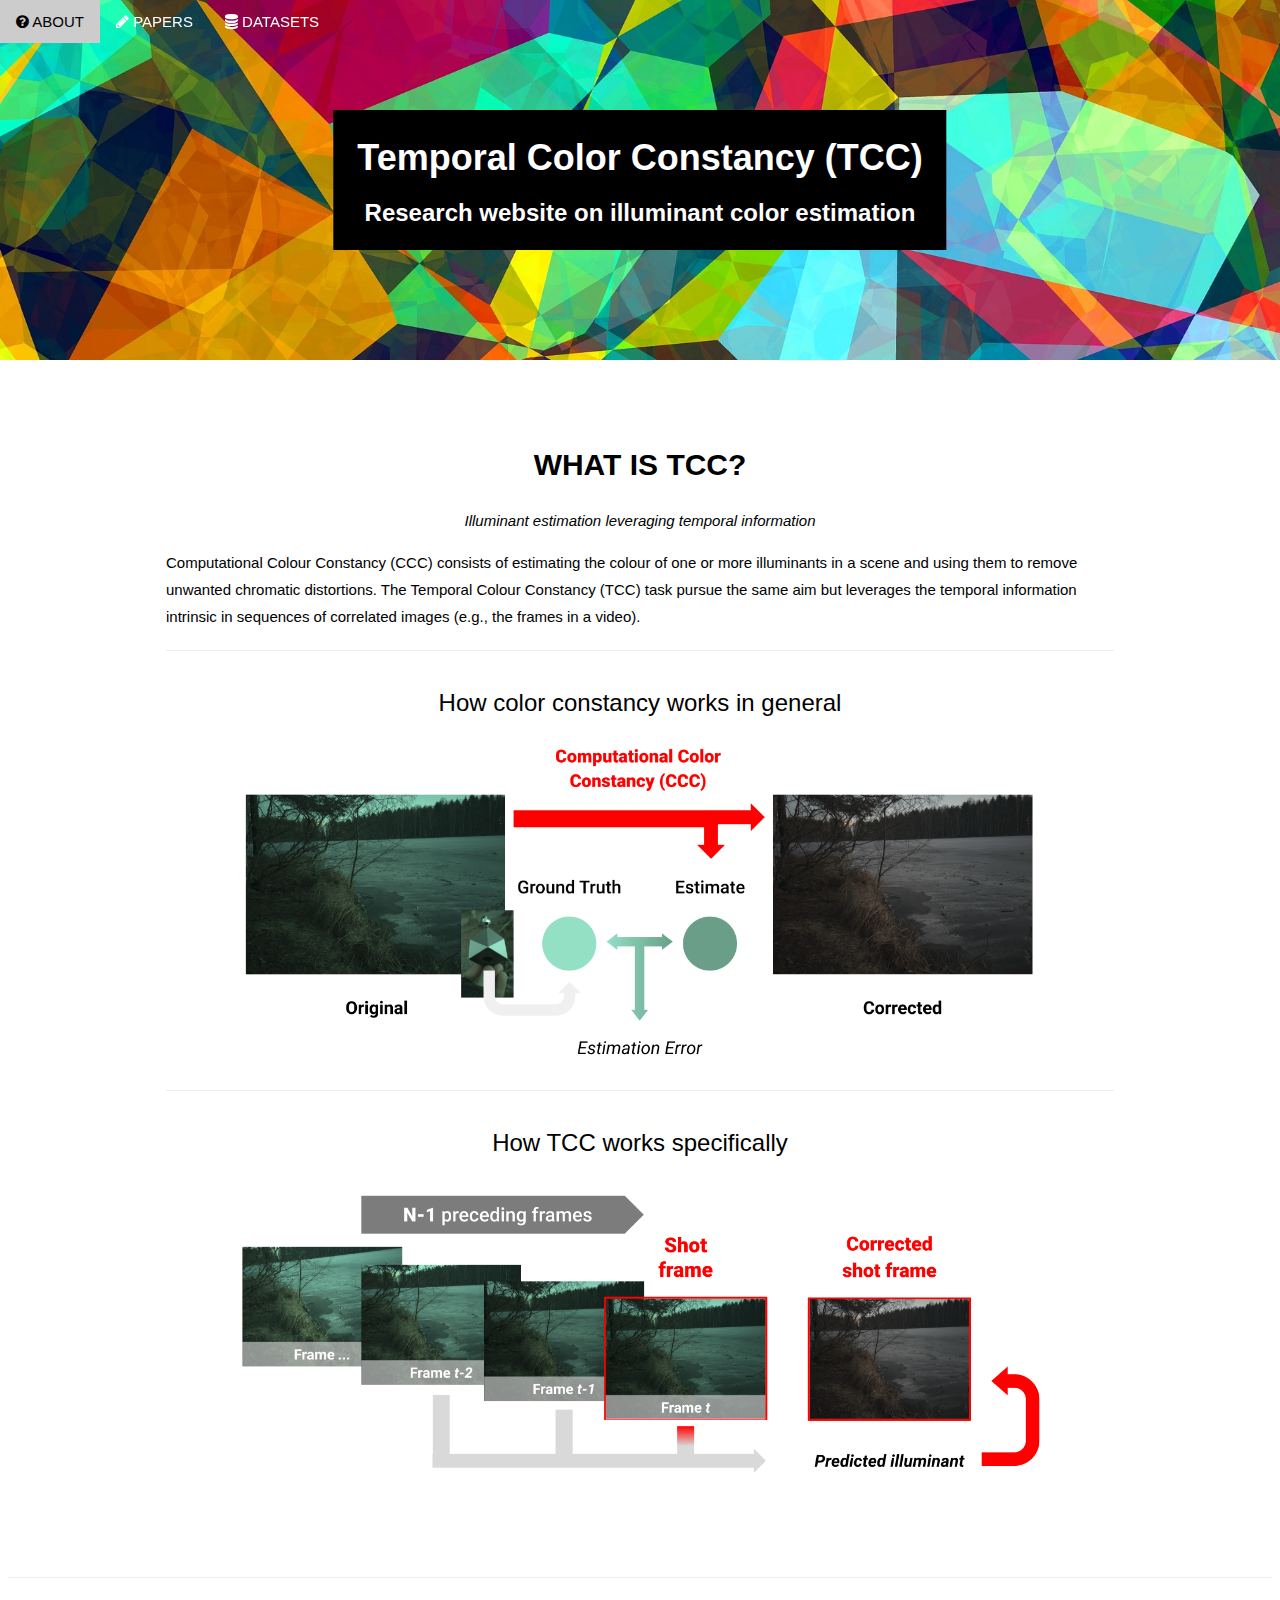
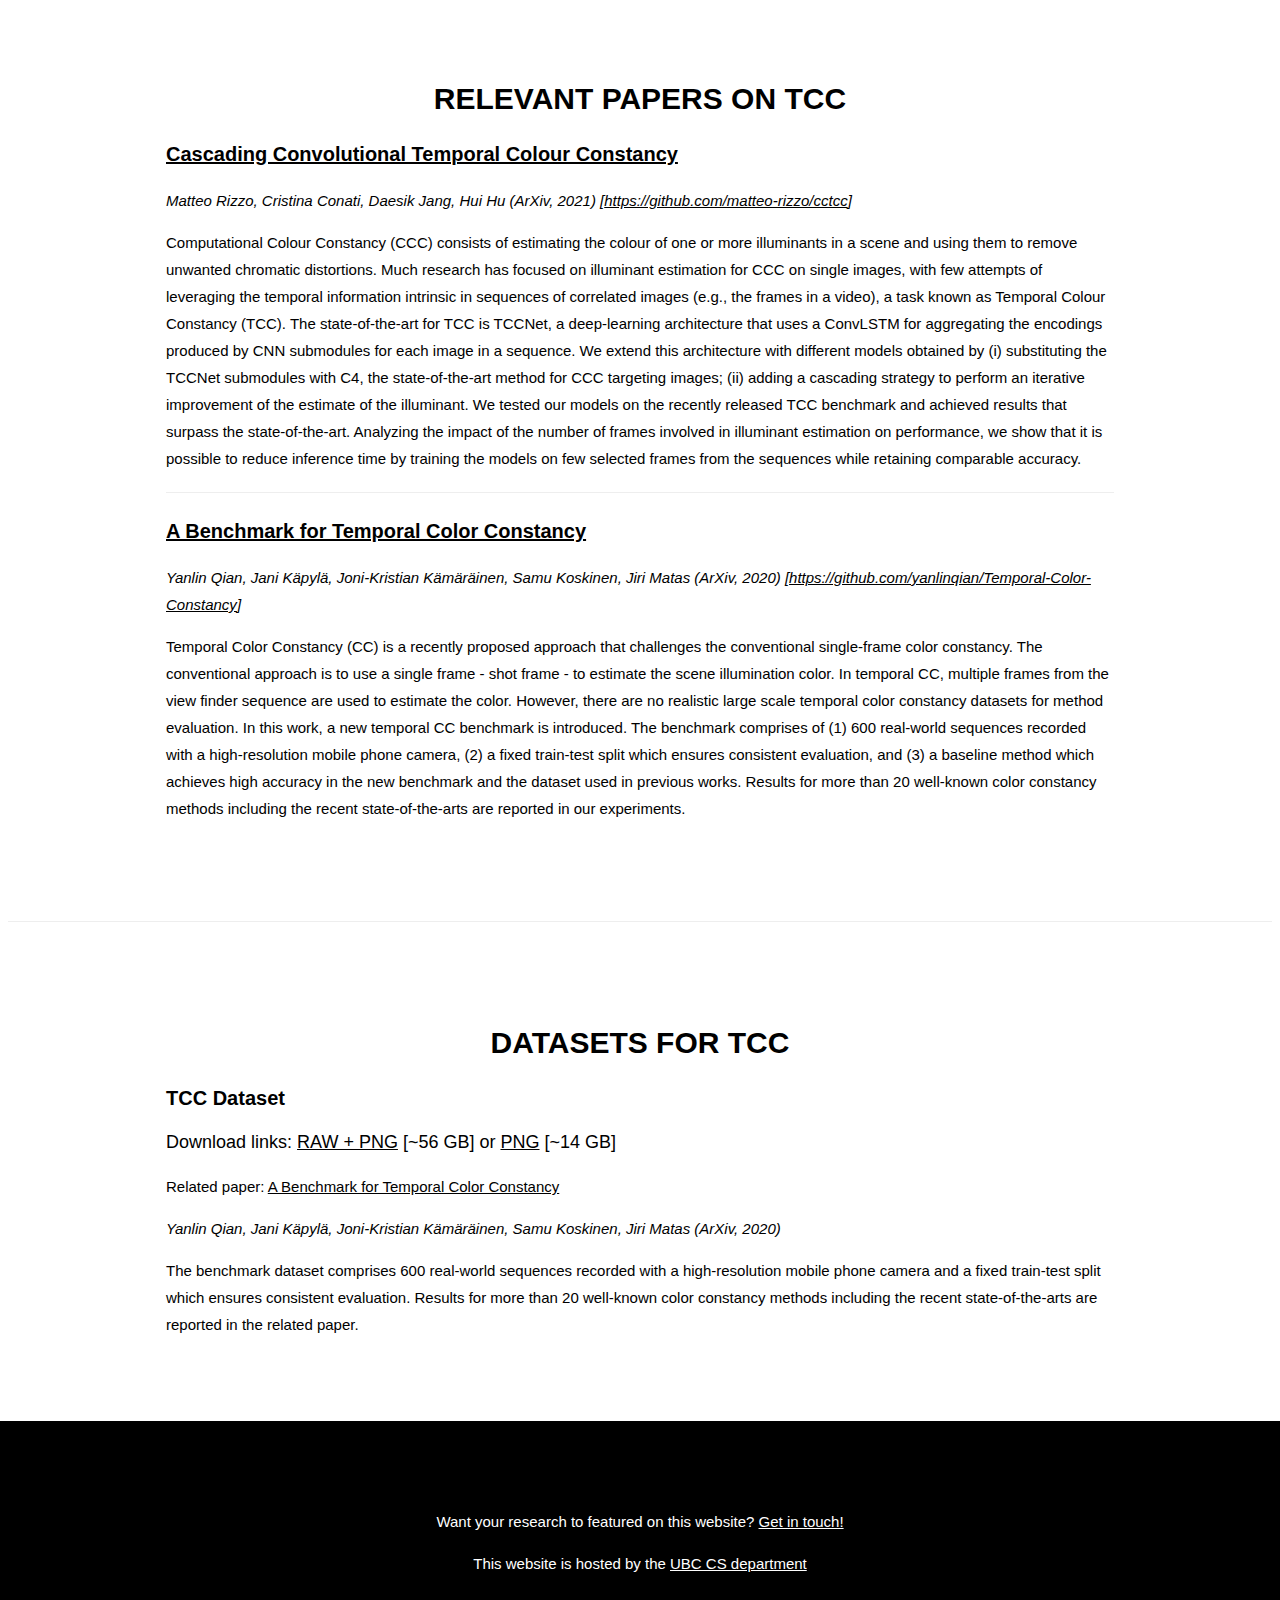
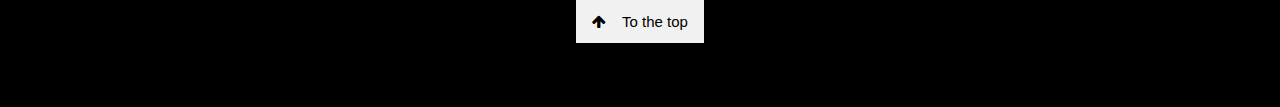
<file: index.html>
<!DOCTYPE html>
<html lang="en">
<title>Temporal Color Constancy (TCC)</title>
<meta charset="UTF-8">
<meta name="viewport" content="width=device-width, initial-scale=1">
<link rel="stylesheet" type="text/css" href="css/w3.css">
<link rel="stylesheet" type="text/css" href="css/index.css">
<link rel="stylesheet" href="https://cdnjs.cloudflare.com/ajax/libs/font-awesome/4.7.0/css/font-awesome.min.css">
<script src="js/index.js"></script>
<body>

<!-- Navbar (sit on top) -->
<div class="w3-top w3-text-white">
    <div id="big-nav" class="w3-bar">
        <a class="w3-bar-item w3-button w3-hover-black w3-hide-medium w3-hide-large w3-right" href="javascript:void(0);"
           onclick="toggleFunction()" title="Toggle Navigation Menu">
            <i class="fa fa-bars"></i>
        </a>
        <a href="#about" class="w3-bar-item w3-button w3-hide-small"><i class="fa fa-question-circle"></i> ABOUT</a>
        <a href="#papers" class="w3-bar-item w3-button w3-hide-small"><i class="fa fa-pencil"></i> PAPERS</a>
        <a href="#datasets" class="w3-bar-item w3-button w3-hide-small"><i class="fa fa-database"></i> DATASETS</a>
    </div>

    <!-- Navbar on small screens -->
    <div id="small-nav" class="w3-bar-block w3-white w3-hide w3-hide-large w3-hide-medium">
        <a href="#about" class="w3-bar-item w3-button" onclick="toggleFunction()">ABOUT</a>
        <a href="#papers" class="w3-bar-item w3-button" onclick="toggleFunction()">PAPERS</a>
        <a href="#datasets" class="w3-bar-item w3-button" onclick="toggleFunction()">DATASETS</a>
    </div>
</div>

<!-- First Parallax Image with Logo Text -->
<div class="bgimg-1 w3-display-container w3-text-white" id="home">
    <div class="w3-display-middle w3-center w3-padding-16" style="background-color: black">
        <span id="title" class="w3-padding-large w3-xxlarge w3-animate-opacity">
            Temporal Color Constancy (TCC)
        </span>
        <br>
        <span id="subtitle" class="w3-padding-large w3-xlarge w3-animate-opacity">
            Research website on illuminant color estimation
        </span>
    </div>
</div>

<!-- Main content -->

<div class="w3-main w3-padding-small">
    <!-- About -->
    <div class="w3-content w3-container w3-padding-64" id="about">
        <h2 class="w3-center">WHAT IS TCC?</h2>
        <p class="w3-center"><em>Illuminant estimation leveraging temporal information</em></p>
        <p>
            Computational Colour Constancy (CCC) consists of estimating the colour of one or more illuminants in a scene
            and
            using them to remove unwanted chromatic distortions. The Temporal Colour Constancy (TCC) task pursue the
            same
            aim but leverages the temporal information intrinsic in sequences of correlated images (e.g., the frames in
            a
            video).
        </p>
        <hr>
        <div class="w3-center w3-container">
            <h3> How color constancy works in general</h3>
            <div class="w3-image"><img src="img/ccc.png" alt="ccc"></div>
        </div>
        <hr>
        <div class="w3-center w3-container">
            <h3> How TCC works specifically</h3>
            <div class="w3-image"><img src="img/multi-frame.png" alt="multi-frame-ccc"></div>
        </div>
    </div>

    <hr>

    <!-- Papers -->
    <div class="w3-content w3-container w3-padding-64" id="papers">
        <h2 class="w3-center">RELEVANT PAPERS ON TCC</h2>
        <div>
            <h4><a href="https://arxiv.org/abs/2106.07955">Cascading Convolutional Temporal Colour Constancy</a></h4>
            <p><em>Matteo Rizzo, Cristina Conati, Daesik Jang, Hui Hu (ArXiv, 2021)
                [<a href="https://github.com/matteo-rizzo/cctcc">https://github.com/matteo-rizzo/cctcc</a>]</em></p>
            <p>
                Computational Colour Constancy (CCC) consists of estimating the colour of one or more illuminants in
                a scene and using them to remove unwanted chromatic distortions. Much research has focused on
                illuminant estimation for CCC on single images, with few attempts of leveraging the temporal
                information intrinsic in sequences of correlated images (e.g., the frames in a video), a task known
                as Temporal Colour Constancy (TCC). The state-of-the-art for TCC is TCCNet, a deep-learning
                architecture that uses a ConvLSTM for aggregating the encodings produced by CNN submodules for each
                image in a sequence. We extend this architecture with different models obtained by (i) substituting
                the TCCNet submodules with C4, the state-of-the-art method for CCC targeting images; (ii) adding a
                cascading strategy to perform an iterative improvement of the estimate of the illuminant. We tested
                our models on the recently released TCC benchmark and achieved results that surpass the
                state-of-the-art. Analyzing the impact of the number of frames involved in illuminant estimation on
                performance, we show that it is possible to reduce inference time by training the models on few
                selected frames from the sequences while retaining comparable accuracy.
            </p>
        </div>
        <hr>
        <div>
            <h4><a href="https://arxiv.org/abs/2003.03763">A Benchmark for Temporal Color Constancy</a></h4>
            <p><em>Yanlin Qian, Jani Käpylä, Joni-Kristian Kämäräinen, Samu Koskinen, Jiri Matas (ArXiv, 2020)
                [<a href="https://github.com/yanlinqian/Temporal-Color-Constancy">https://github.com/yanlinqian/Temporal-Color-Constancy</a>]</em>
            </p>
            <p>
                Temporal Color Constancy (CC) is a recently proposed approach that challenges the conventional
                single-frame
                color constancy. The conventional approach is to use a single frame - shot frame - to estimate the scene
                illumination color. In temporal CC, multiple frames from the view finder sequence are used to estimate
                the
                color. However, there are no realistic large scale temporal color constancy datasets for method
                evaluation.
                In this work, a new temporal CC benchmark is introduced. The benchmark comprises of (1) 600 real-world
                sequences recorded with a high-resolution mobile phone camera, (2) a fixed train-test split which
                ensures
                consistent evaluation, and (3) a baseline method which achieves high accuracy in the new benchmark and
                the
                dataset used in previous works. Results for more than 20 well-known color constancy methods including
                the
                recent state-of-the-arts are reported in our experiments.
            </p>
        </div>
    </div>

    <hr>

    <!-- Datasets -->
    <div class="w3-content w3-container w3-padding-64" id="datasets">
        <h2 class="w3-center">DATASETS FOR TCC</h2>
        <div>
            <h4>TCC Dataset</h4>
            <h5>Download links: <a href="https://www.cs.ubc.ca/research/tcc/datasets/">RAW + PNG</a> [~56 GB] or <a
                    href="https://drive.google.com/file/d/1bz8KPT2Lve6FknVgtbLN3rvMgYrPZVjm/view?usp=sharing">PNG</a>
                [~14
                GB]</h5>
            <p>Related paper: <a href="https://arxiv.org/abs/2003.03763">A Benchmark for Temporal Color Constancy</a>
            </p>
            <p><em>Yanlin Qian, Jani Käpylä, Joni-Kristian Kämäräinen, Samu Koskinen, Jiri Matas (ArXiv, 2020)</em></p>
            <p>
                The benchmark dataset comprises 600 real-world sequences recorded with a high-resolution mobile phone
                camera and a fixed train-test split which ensures consistent evaluation. Results for more than 20
                well-known
                color constancy methods including the recent state-of-the-arts are reported in the related paper.
            </p>
        </div>
    </div>
</div>


<!-- Footer -->
<footer class="w3-center w3-black w3-padding-64">
    <div class="w3-padding">
        <p>Want your research to featured on this website? <a
                href="mailto:marizzo@cs.ubc.ca?subject=[TCC Website] - Your Request">Get in touch!</a></p>
        <p>This website is hosted by the <a href="https://www.cs.ubc.ca/"> UBC CS department </a></p>
    </div>
    <a href="#home" class="w3-button w3-light-grey"><i class="fa fa-arrow-up w3-margin-right"></i>To the top</a>
</footer>

</body>
</html>
</file>
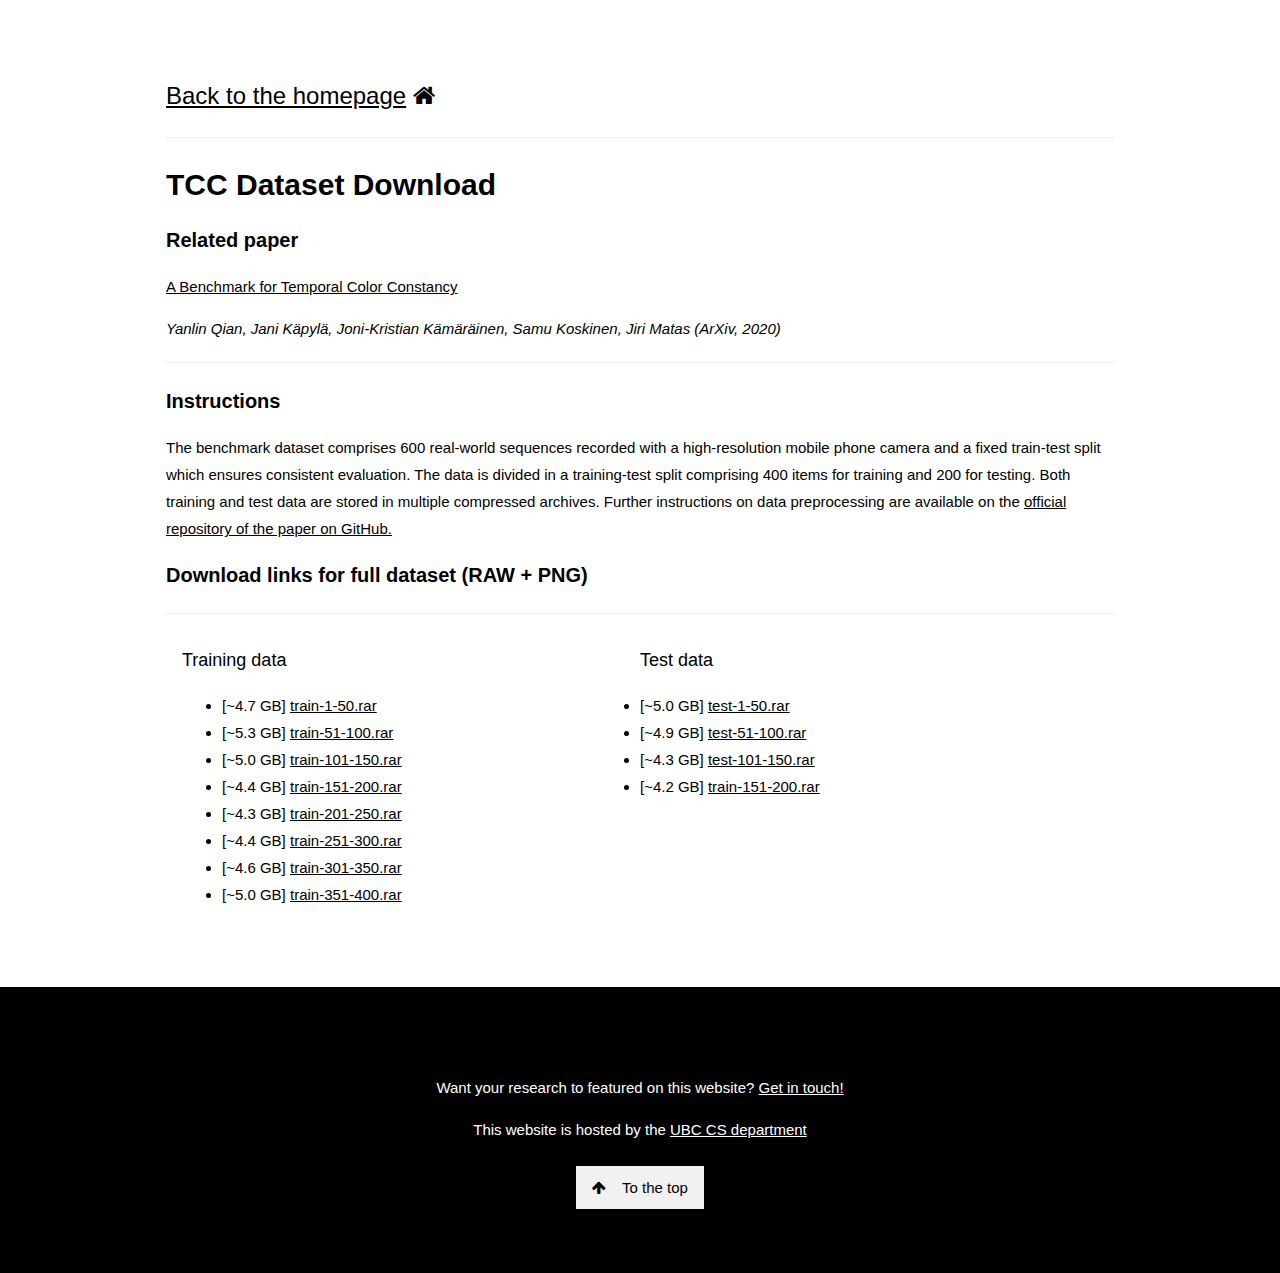
<file: datasets/index.html>
<!DOCTYPE html>
<html lang="en">
<head>
    <meta charset="UTF-8">
    <title>TCC Dataset Download | TCC</title>
    <meta charset="UTF-8">
    <meta name="viewport" content="width=device-width, initial-scale=1">
    <link rel="stylesheet" type="text/css" href="../css/w3.css">
    <link rel="stylesheet" type="text/css" href="../css/index.css">
    <link rel="stylesheet" href="https://cdnjs.cloudflare.com/ajax/libs/font-awesome/4.7.0/css/font-awesome.min.css">
    <script src="../js/index.js"></script>
</head>

<body>

<div class="w3-content w3-container w3-padding-64" id="datasets">
    <h3><a href="../index.html">Back to the homepage</a> <span class="fa fa-home"></span></h3>
    <hr>
    <h2>TCC Dataset Download</h2>
    <h4>Related paper</h4>
    <p><a href="https://arxiv.org/abs/2003.03763">A Benchmark for Temporal Color Constancy</a></p>
    <p><em>Yanlin Qian, Jani Käpylä, Joni-Kristian Kämäräinen, Samu Koskinen, Jiri Matas (ArXiv, 2020)</em></p>
    <hr>
    <h4>Instructions</h4>
    <p>
        The benchmark dataset comprises 600 real-world sequences recorded with a high-resolution mobile phone
        camera and a fixed train-test split which ensures consistent evaluation. The data is divided in a training-test
        split comprising 400 items for training and 200 for testing. Both training and test data are stored in multiple
        compressed archives. Further instructions on data preprocessing are available on the <a
            href="https://github.com/yanlinqian/Temporal-Color-Constancy">official repository of the paper on
        GitHub.</a>
    </p>
    <h4>Download links for full dataset (RAW + PNG)</h4>
    <hr>
    <div class="w3-row w3-row-padding">
        <div class="w3-half">
            <h5>Training data</h5>
            <ul>
                <li>[~4.7 GB] <a href="training/train-1-50.rar" download>train-1-50.rar</a></li>
                <li>[~5.3 GB] <a href="training/train-51-100.rar" download>train-51-100.rar</a></li>
                <li>[~5.0 GB] <a href="training/train-101-150.rar" download>train-101-150.rar</a></li>
                <li>[~4.4 GB] <a href="training/train-151-200.rar" download>train-151-200.rar</a></li>
                <li>[~4.3 GB] <a href="training/train-201-250.rar" download>train-201-250.rar</a></li>
                <li>[~4.4 GB] <a href="training/train-251-300.rar" download>train-251-300.rar</a></li>
                <li>[~4.6 GB] <a href="training/train-301-350.rar" download>train-301-350.rar</a></li>
                <li>[~5.0 GB] <a href="training/train-351-400.rar" download>train-351-400.rar</a></li>
            </ul>
        </div>
        <div class="half">
            <h5>Test data</h5>
            <ul>
                <li>[~5.0 GB] <a href="test/test-1-50.rar" download>test-1-50.rar</a></li>
                <li>[~4.9 GB] <a href="test/test-51-100.rar" download>test-51-100.rar</a></li>
                <li>[~4.3 GB] <a href="test/test-101-150.rar" download>test-101-150.rar</a></li>
                <li>[~4.2 GB] <a href="test/test-151-200.rar" download>train-151-200.rar</a></li>
            </ul>
        </div>
    </div>
</div>

<!-- Footer -->
<footer class="w3-center w3-black w3-padding-64">
    <div class="w3-padding">
        <p>Want your research to featured on this website? <a
                href="mailto:marizzo@cs.ubc.ca?subject=[TCC Website] - Your Request">Get in touch!</a></p>
        <p>This website is hosted by the <a href="https://www.cs.ubc.ca/"> UBC CS department </a></p>
    </div>
    <a href="#home" class="w3-button w3-light-grey"><i class="fa fa-arrow-up w3-margin-right"></i>To the top</a>
</footer>

</body>
</html>
</file>
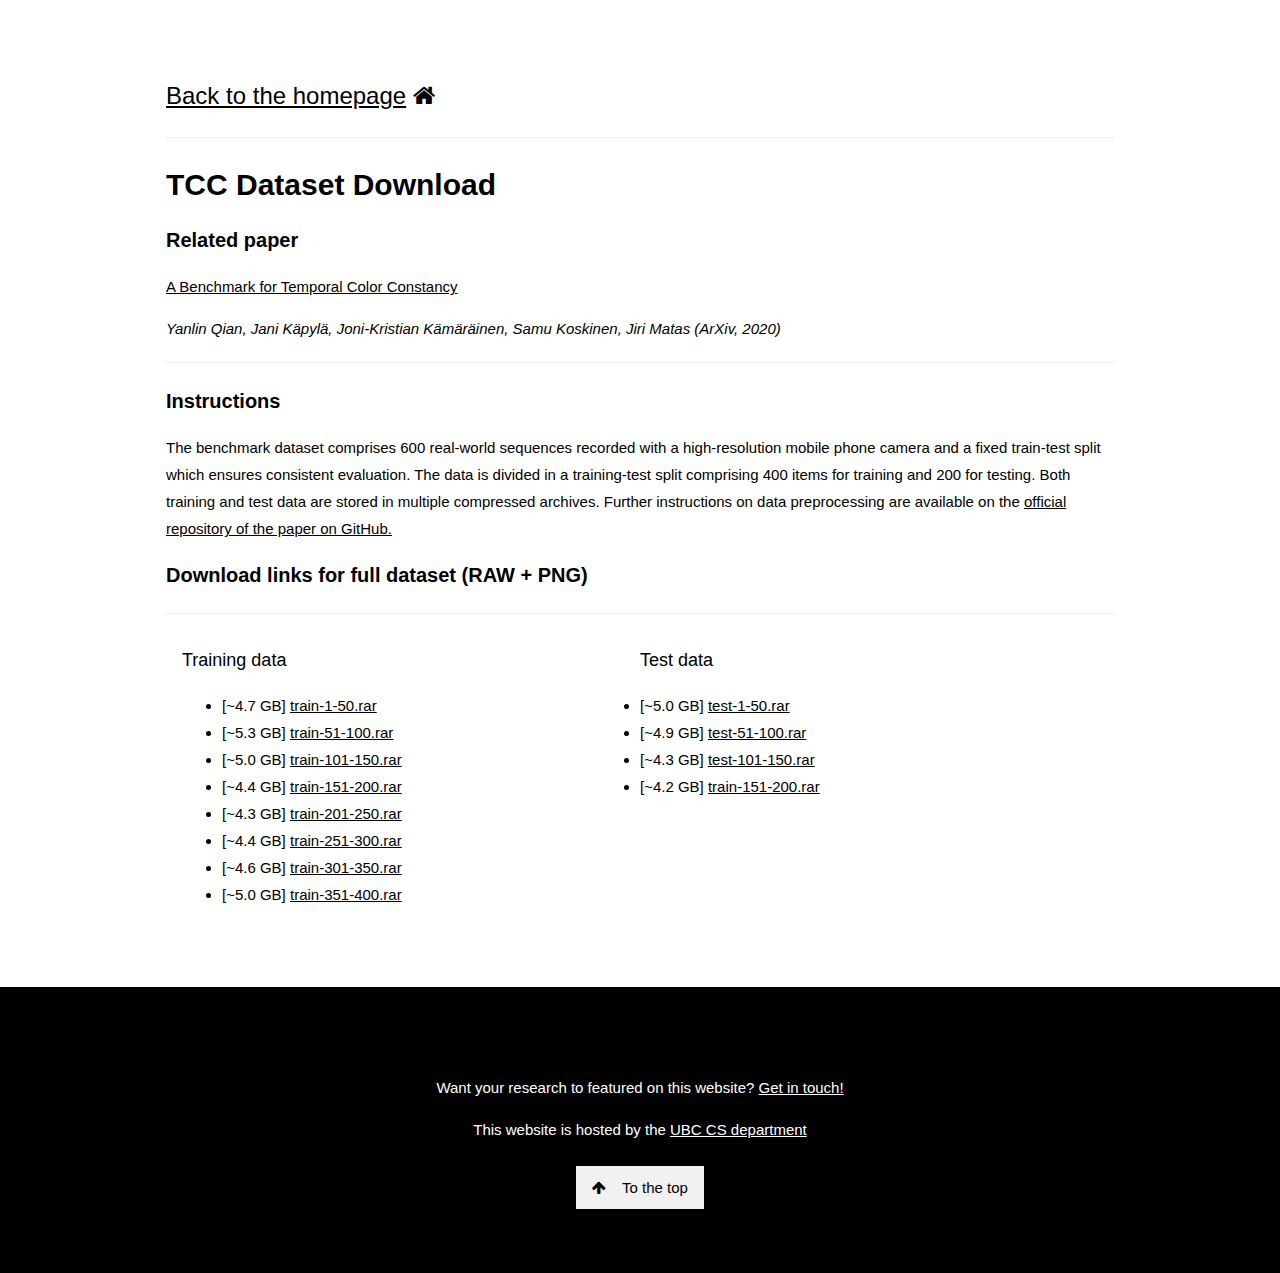
<file: dataset-tcc-download.html>
<!DOCTYPE html>
<html lang="en">
<head>
    <meta charset="UTF-8">
    <title>TCC Dataset Download | TCC</title>
    <meta charset="UTF-8">
    <meta name="viewport" content="width=device-width, initial-scale=1">
    <link rel="stylesheet" type="text/css" href="../css/w3.css">
    <link rel="stylesheet" type="text/css" href="../css/index.css">
    <link rel="stylesheet" href="https://cdnjs.cloudflare.com/ajax/libs/font-awesome/4.7.0/css/font-awesome.min.css">
    <script src="js/index.js"></script>
</head>

<body>

<div class="w3-content w3-container w3-padding-64" id="datasets">
    <h3><a href="index.html">Back to the homepage</a> <span class="fa fa-home"></span></h3>
    <hr>
    <h2>TCC Dataset Download</h2>
    <h4>Related paper</h4>
    <p><a href="https://arxiv.org/abs/2003.03763">A Benchmark for Temporal Color Constancy</a></p>
    <p><em>Yanlin Qian, Jani Käpylä, Joni-Kristian Kämäräinen, Samu Koskinen, Jiri Matas (ArXiv, 2020)</em></p>
    <hr>
    <h4>Instructions</h4>
    <p>
        The benchmark dataset comprises 600 real-world sequences recorded with a high-resolution mobile phone
        camera and a fixed train-test split which ensures consistent evaluation. The data is divided in a training-test
        split comprising 400 items for training and 200 for testing. Both training and test data are stored in multiple
        compressed archives. Further instructions on data preprocessing are available on the <a
            href="https://github.com/yanlinqian/Temporal-Color-Constancy">official repository of the paper on
        GitHub.</a>
    </p>
    <h4>Download links for full dataset (RAW + PNG)</h4>
    <hr>
    <div class="w3-row w3-row-padding">
        <div class="w3-half">
            <h5>Training data</h5>
            <ul>
                <li>[~4.7 GB] <a href="train/train-1-50.rar">train-1-50.rar</a></li>
                <li>[~5.3 GB] <a href="train/train-51-100.rar">train-51-100.rar</a></li>
                <li>[~5.0 GB] <a href="train/train-101-150.rar">train-101-150.rar</a></li>
                <li>[~4.4 GB] <a href="train/train-151-200.rar">train-151-200.rar</a></li>
                <li>[~4.3 GB] <a href="train/train-201-250.rar">train-201-250.rar</a></li>
                <li>[~4.4 GB] <a href="train/train-251-300.rar">train-251-300.rar</a></li>
                <li>[~4.6 GB] <a href="train/train-301-350.rar">train-301-350.rar</a></li>
                <li>[~5.0 GB] <a href="train/train-351-400.rar">train-351-400.rar</a></li>
            </ul>
        </div>
        <div class="half">
            <h5>Test data</h5>
            <ul>
                <li>[~5.0 GB] <a href="test/test-1-50.rar">test-1-50.rar</a></li>
                <li>[~4.9 GB] <a href="test/test-51-100.rar">test-51-100.rar</a></li>
                <li>[~4.3 GB] <a href="test/test-101-150.rar">test-101-150.rar</a></li>
                <li>[~4.2 GB] <a href="test/test-151-200.rar">train-151-200.rar</a></li>
            </ul>
        </div>
    </div>
</div>

<!-- Footer -->
<footer class="w3-center w3-black w3-padding-64">
    <div class="w3-padding">
        <p>Want your research to featured on this website? <a
                href="mailto:marizzo@cs.ubc.ca?subject=[TCC Website] - Your Request">Get in touch!</a></p>
        <p>This website is hosted by the <a href="https://www.cs.ubc.ca/"> UBC CS department </a></p>
    </div>
    <a href="#home" class="w3-button w3-light-grey"><i class="fa fa-arrow-up w3-margin-right"></i>To the top</a>
</footer>

</body>
</html>
</file>
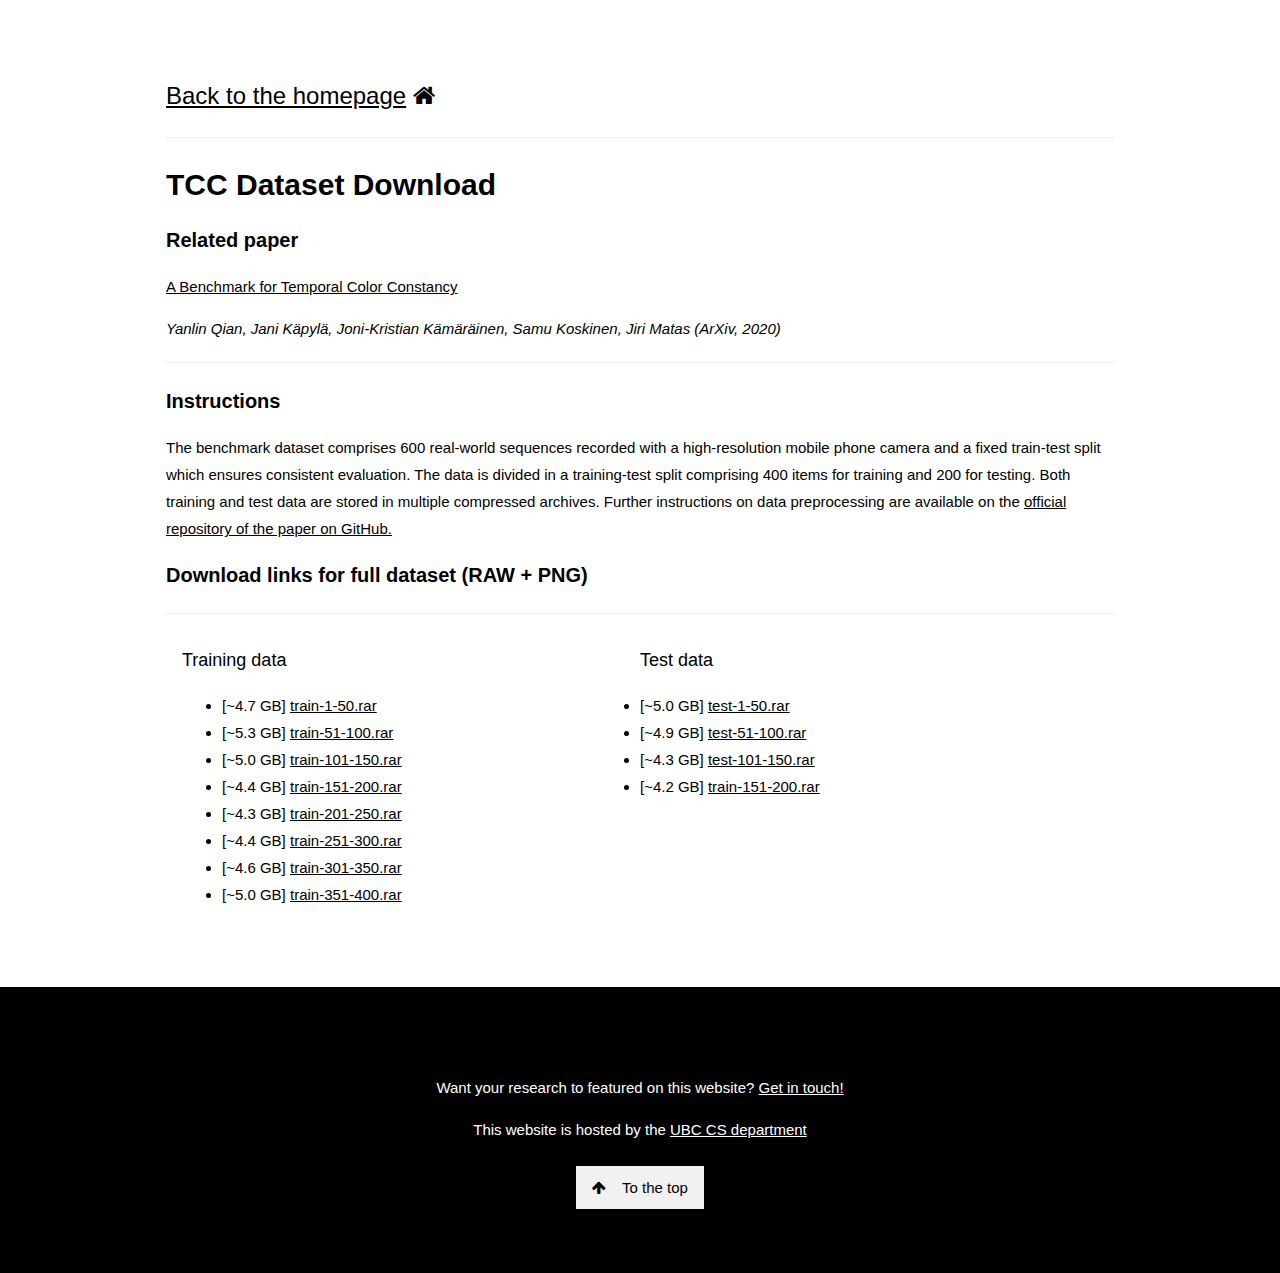
<file: datasets/dataset-tcc-download.html>
<!DOCTYPE html>
<html lang="en">
<head>
    <meta charset="UTF-8">
    <title>TCC Dataset Download | TCC</title>
    <meta charset="UTF-8">
    <meta name="viewport" content="width=device-width, initial-scale=1">
    <link rel="stylesheet" type="text/css" href="../css/w3.css">
    <link rel="stylesheet" type="text/css" href="../css/index.css">
    <link rel="stylesheet" href="https://cdnjs.cloudflare.com/ajax/libs/font-awesome/4.7.0/css/font-awesome.min.css">
    <script src="../js/index.js"></script>
</head>

<body>

<div class="w3-content w3-container w3-padding-64" id="datasets">
    <h3><a href="../index.html">Back to the homepage</a> <span class="fa fa-home"></span></h3>
    <hr>
    <h2>TCC Dataset Download</h2>
    <h4>Related paper</h4>
    <p><a href="https://arxiv.org/abs/2003.03763">A Benchmark for Temporal Color Constancy</a></p>
    <p><em>Yanlin Qian, Jani Käpylä, Joni-Kristian Kämäräinen, Samu Koskinen, Jiri Matas (ArXiv, 2020)</em></p>
    <hr>
    <h4>Instructions</h4>
    <p>
        The benchmark dataset comprises 600 real-world sequences recorded with a high-resolution mobile phone
        camera and a fixed train-test split which ensures consistent evaluation. The data is divided in a training-test
        split comprising 400 items for training and 200 for testing. Both training and test data are stored in multiple
        compressed archives. Further instructions on data preprocessing are available on the <a
            href="https://github.com/yanlinqian/Temporal-Color-Constancy">official repository of the paper on
        GitHub.</a>
    </p>
    <h4>Download links for full dataset (RAW + PNG)</h4>
    <hr>
    <div class="w3-row w3-row-padding">
        <div class="w3-half">
            <h5>Training data</h5>
            <ul>
                <li>[~4.7 GB] <a href="train/train-1-50.rar">train-1-50.rar</a></li>
                <li>[~5.3 GB] <a href="train/train-51-100.rar">train-51-100.rar</a></li>
                <li>[~5.0 GB] <a href="train/train-101-150.rar">train-101-150.rar</a></li>
                <li>[~4.4 GB] <a href="train/train-151-200.rar">train-151-200.rar</a></li>
                <li>[~4.3 GB] <a href="train/train-201-250.rar">train-201-250.rar</a></li>
                <li>[~4.4 GB] <a href="train/train-251-300.rar">train-251-300.rar</a></li>
                <li>[~4.6 GB] <a href="train/train-301-350.rar">train-301-350.rar</a></li>
                <li>[~5.0 GB] <a href="train/train-351-400.rar">train-351-400.rar</a></li>
            </ul>
        </div>
        <div class="half">
            <h5>Test data</h5>
            <ul>
                <li>[~5.0 GB] <a href="test/test-1-50.rar">test-1-50.rar</a></li>
                <li>[~4.9 GB] <a href="test/test-51-100.rar">test-51-100.rar</a></li>
                <li>[~4.3 GB] <a href="test/test-101-150.rar">test-101-150.rar</a></li>
                <li>[~4.2 GB] <a href="test/test-151-200.rar">train-151-200.rar</a></li>
            </ul>
        </div>
    </div>
</div>

<!-- Footer -->
<footer class="w3-center w3-black w3-padding-64">
    <div class="w3-padding">
        <p>Want your research to featured on this website? <a
                href="mailto:marizzo@cs.ubc.ca?subject=[TCC Website] - Your Request">Get in touch!</a></p>
        <p>This website is hosted by the <a href="https://www.cs.ubc.ca/"> UBC CS department </a></p>
    </div>
    <a href="#home" class="w3-button w3-light-grey"><i class="fa fa-arrow-up w3-margin-right"></i>To the top</a>
</footer>

</body>
</html>
</file>
<file: css/index.css>
body, h1, h2, h3, h4, h5, h6 {
    font-family: "Lato", sans-serif;
}

body, html {
    height: 100%;
    color: black;
    line-height: 1.8;
}

h2, span {
    font-weight: bolder;
}

h4 {
    font-weight: bold;
}

/* Create a Parallax Effect */
.bgimg-1 {
    background-attachment: fixed;
    background-position: center;
    background-repeat: no-repeat;
    background-size: cover;
    min-height: 40vh;
    background-image: url('../img/bg.jpg');
}

#about img {
    max-width: 90%;
}

.w3-hover-opacity {
    cursor: pointer;
}

@media (max-width: 601px) {
    #title {
        font-size: x-large !important;
        padding: 0 !important;
    }
    #subtitle {
        display: none;
    }
}
</file>
